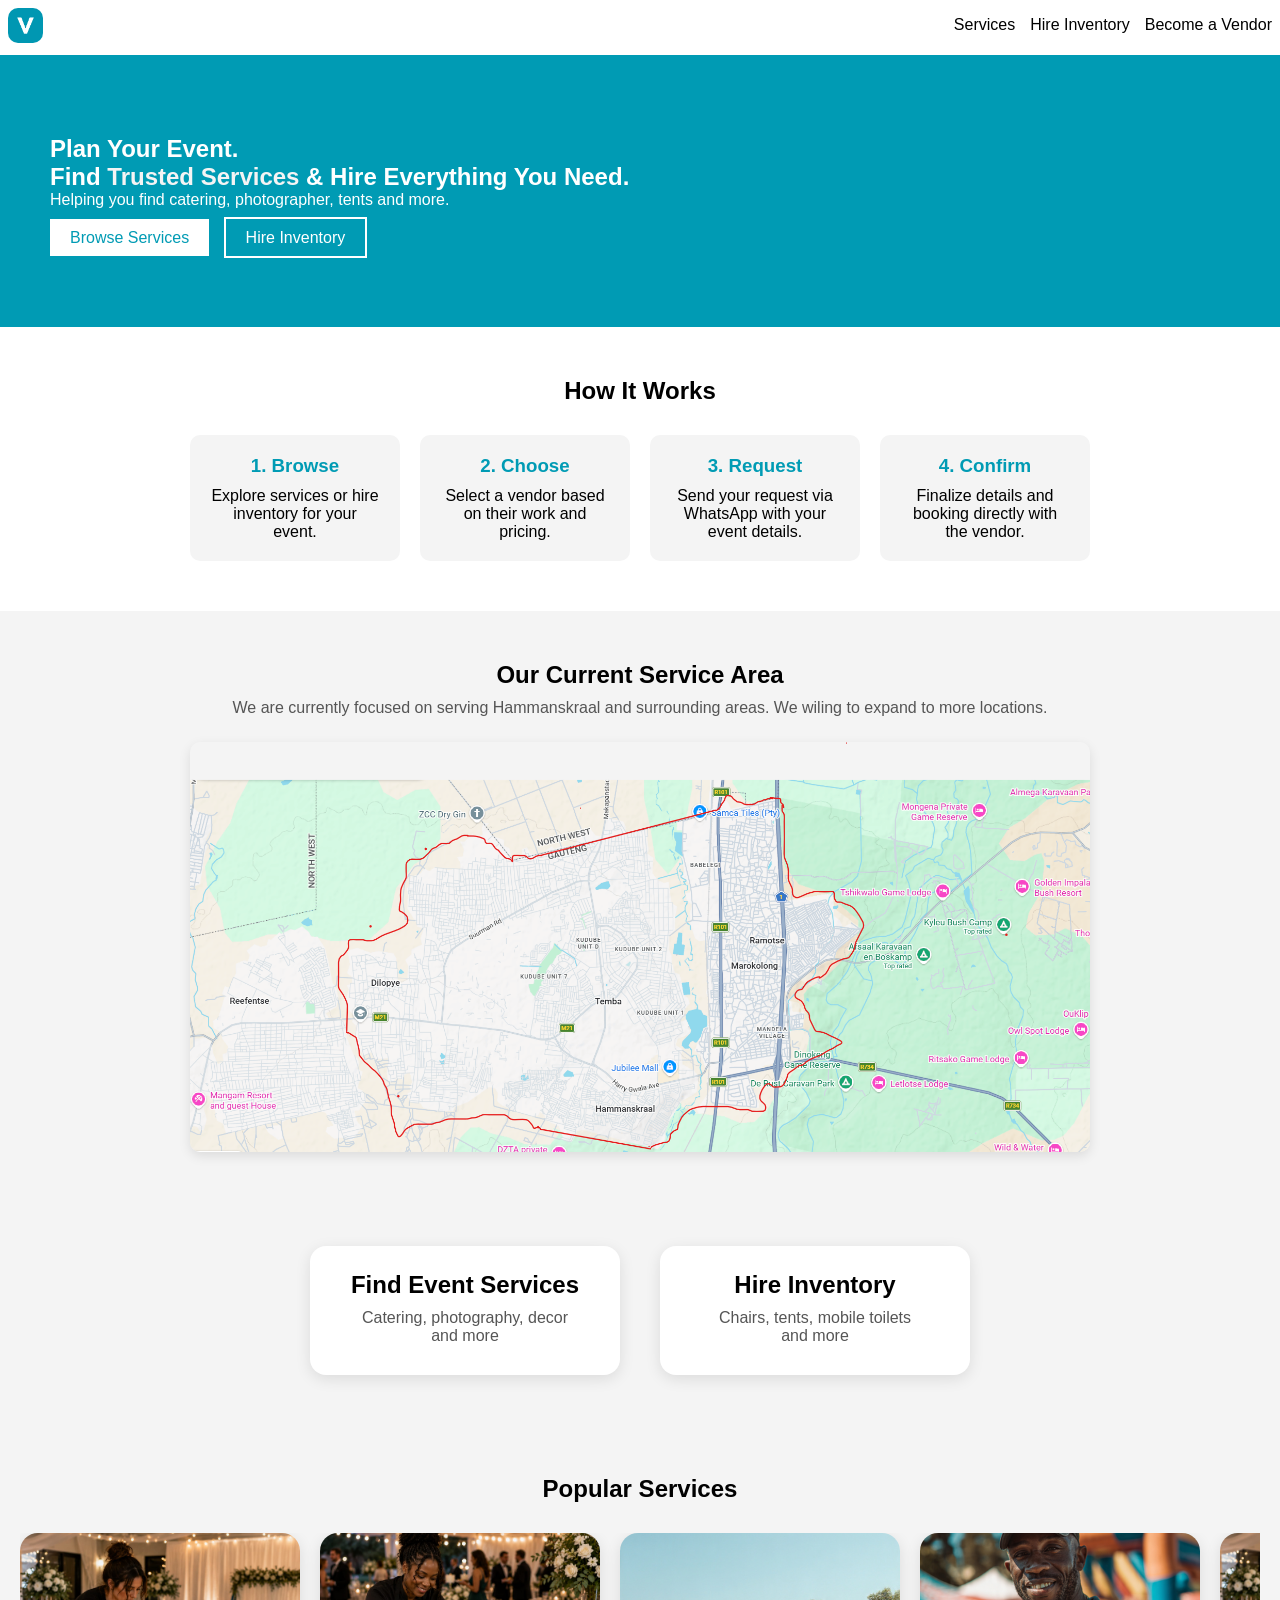
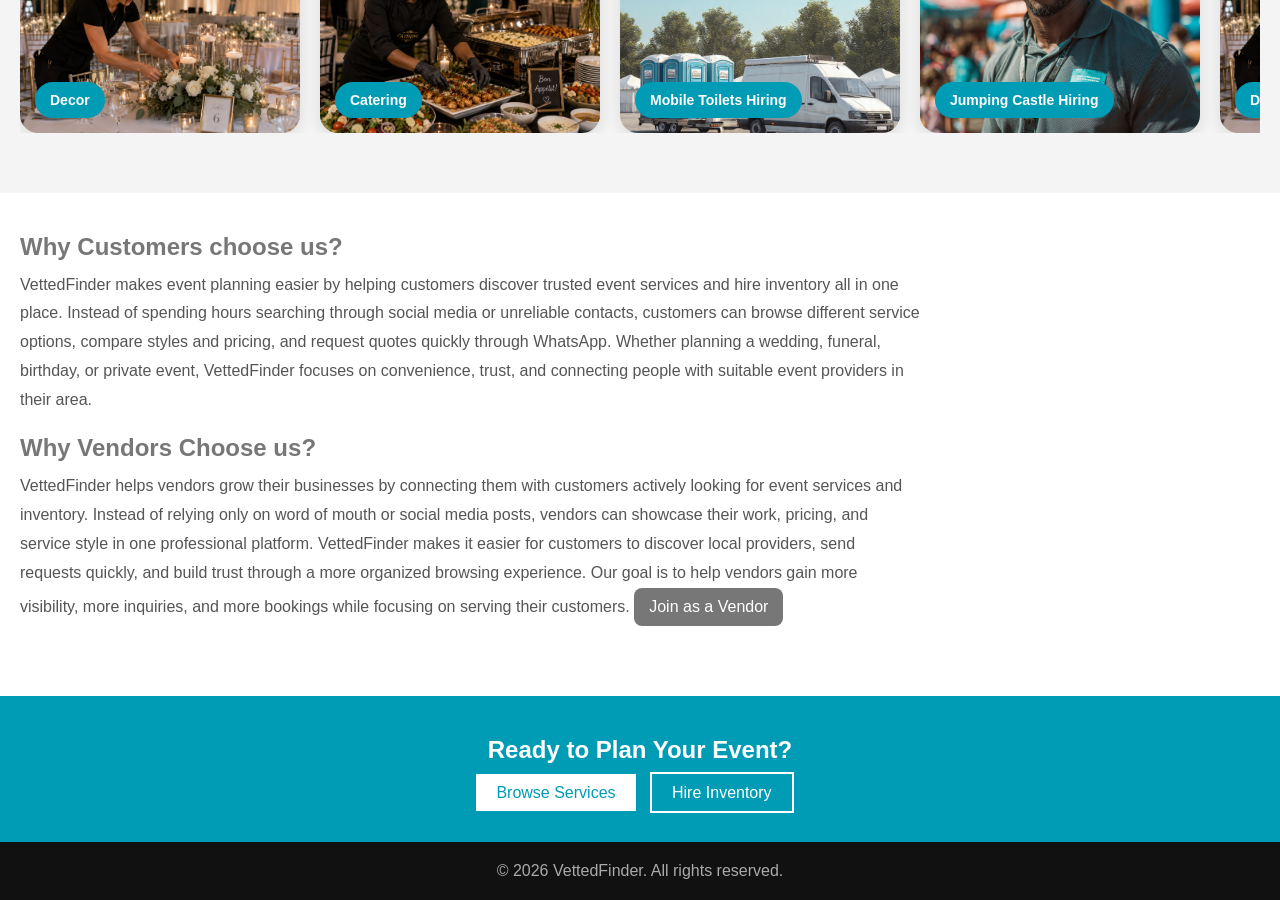
<file: index.html>
<!DOCTYPE html>
<html lang="en">
<head>
  <meta charset="UTF-8">

  <meta name="viewport" content="width=device-width, initial-scale=1.0">
  <meta name="description" content="VettedFinder helps you find trusted event vendors and hire inventory for weddings, funerals, parties and more in South Africa.">
  <title>VettedFinder</title>
  <meta name="google-site-verification" content="1peoQEqhbcGhERuUjYC9sLzSZOhlC1LPbMA-dRNfGwM" />
  <meta property="og:site_name" content="VettedFinder">

  <link rel="icon" type="image/png" href="images/favicon.png">
  <link rel="canonical" href="https://vettedfinder.co.za/">
  <link rel="stylesheet" href="styles.css">
  <link rel="stylesheet" href="queries.css">

  <!-- Google tag (gtag.js) -->
<script async src="https://www.googletagmanager.com/gtag/js?id=G-PCH6VZW5XM"></script>
<script>
  window.dataLayer = window.dataLayer || [];
  function gtag(){dataLayer.push(arguments);}
  gtag('js', new Date());

  gtag('config', 'G-PCH6VZW5XM');
</script>
</head>
<body>

<!-- HEADER -->
<header class="navbar">

  <!-- LOGO -->
  <a href="index.html" class="logo">
    <img src="images/logo.png" alt="VettedFinder Logo">
  </a>

  <!-- HAMBURGER -->
  <div class="hamburger" onclick="toggleMenu()">
    ☰
  </div>

  <!-- NAVIGATION -->
  <nav id="mobileMenu">
    <a href="services.html">Services</a>
    <a href="inventory.html">Hire Inventory</a>

    <a href="https://wa.me/27695394846?text=Hi%20I%20want%20to%20join%20VettedFinder%20as%20a%20vendor.%20My%20service%20is:"
       >
       Become a Vendor
    </a>
  </nav>

</header>

<!-- HERO -->
<section class="hero">
  <div class="hero-text">
    <h1>Plan Your Event.<br>
      Find <span>Trusted Services</span> & Hire Everything You Need.</h1>

    <p>Helping you find catering, photographer, tents and more.</p>

    <div class="hero-buttons">
      <a href="services.html" class="btn primary">Browse Services</a>
      <a href="inventory.html" class="btn secondary">Hire Inventory</a>
    </div>
  </div>
</section>

<section class="how-it-works">
  <h2>How It Works</h2>

  <div class="steps">

    <div class="step">
      <h3>1. Browse</h3>
      <p>Explore services or hire inventory for your event.</p>
    </div>

    <div class="step">
      <h3>2. Choose</h3>
      <p>Select a vendor based on their work and pricing.</p>
    </div>

    <div class="step">
      <h3>3. Request</h3>
      <p>Send your request via WhatsApp with your event details.</p>
    </div>

    <div class="step">
      <h3>4. Confirm</h3>
      <p>Finalize details and booking directly with the vendor.</p>
    </div>

  </div>
</section>

<section class="focus-area">
  <h2>Our Current Service Area</h2>
  <p>We are currently focused on serving Hammanskraal and surrounding areas. We wiling to expand to more locations.</p>

  <img src="images/focus-area.png" alt="Service Area Map">
</section>

<!-- SERVICES VS INVENTORY -->
<section class="split">
  <div class="card">
    <h2>Find Event Services</h2>
    <p>Catering, photography, decor and more</p>
  </div>

  <div class="card">
    <h2>Hire Inventory</h2>
    <p>Chairs, tents, mobile toilets and more</p>
  </div>
</section>

<section class="popular-services">

  <h2>Popular Services</h2>

  <div class="slider">

    <div class="slide-track">

      <!-- DECOR -->
      <div class="slide-card">
        <img src="images/decor-slide.jpg" alt="Decor">
        <div class="slide-tag">Decor</div>
      </div>

      <!-- CATERING -->
      <div class="slide-card">
        <img src="images/catering-slide.jpg" alt="Catering">
        <div class="slide-tag">Catering</div>
      </div>

      <!-- MOBILE TOILETS -->
      <div class="slide-card">
        <img src="images/toilet-slide.jpg" alt="Mobile Toilets">
        <div class="slide-tag">Mobile Toilets Hiring</div>
      </div>

      <!-- JUMPING CASTLES -->
      <div class="slide-card">
        <img src="images/castle-slide.jpg" alt="Jumping Castle">
        <div class="slide-tag">Jumping Castle Hiring</div>
      </div>

      <!-- DUPLICATES FOR SMOOTH LOOP -->

      <div class="slide-card">
        <img src="images/decor-slide.jpg" alt="Decor">
        <div class="slide-tag">Decor</div>
      </div>

      <div class="slide-card">
        <img src="images/catering-slide.jpg" alt="Catering">
        <div class="slide-tag">Catering</div>
      </div>

      <div class="slide-card">
        <img src="images/toilet-slide.jpg" alt="Mobile Toilets">
        <div class="slide-tag">Mobile Toilets Hiring</div>
      </div>

      <div class="slide-card">
        <img src="images/castle-slide.jpg" alt="Jumping Castle">
        <div class="slide-tag">Jumping Castle Hiring</div>
      </div>

    </div>

  </div>

</section>

<!-- WHY CHOOSE US -->
<section class="why-us">

  <h2>Why Customers choose us?</h2>

  <p>
    VettedFinder makes event planning easier by helping customers discover trusted event services and hire inventory all in one place. Instead of spending hours searching through social media or unreliable contacts, customers can browse different service options, compare styles and pricing, and request quotes quickly through WhatsApp. Whether planning a wedding, funeral, birthday, or private event, VettedFinder focuses on convenience, trust, and connecting people with suitable event providers in their area.
  </p>

</section>

<!-- WHY VENDORS CHOOSE US -->
<section class="why-vendors">

  <h2>Why Vendors Choose us?</h2>

  <p>
    VettedFinder helps vendors grow their businesses by connecting them with customers actively looking for event services and inventory. Instead of relying only on word of mouth or social media posts, vendors can showcase their work, pricing, and service style in one professional platform. VettedFinder makes it easier for customers to discover local providers, send requests quickly, and build trust through a more organized browsing experience. Our goal is to help vendors gain more visibility, more inquiries, and more bookings while focusing on serving their customers.
  
  <a href="https://wa.me/27695394846?text=Hi%20I%20want%20to%20join%20VettedFinder%20as%20a%20vendor" 
     class="btn primary" 
     target="_blank">
     Join as a Vendor
  </a>
  </p>

</section>

<!-- CTA -->
<section class="cta-section">
  <h2>Ready to Plan Your Event?</h2>
  <div class="hero-buttons">
    <a href="services.html" class="btn primary">Browse Services</a>
    <a href="https://wa.me/27695394846?text=Hi%20I%20want%20to%20join%20VettedFinder%20as%20a%20vendor" class="btn secondary">Hire Inventory</a>
  </div>
</section>

<footer class="footer">
  <p>© 2026 VettedFinder. All rights reserved.</p>
</footer>

<script>
function toggleMenu() {
  document.getElementById("mobileMenu").classList.toggle("active");
}
</script>

</body>
</html>
</file>
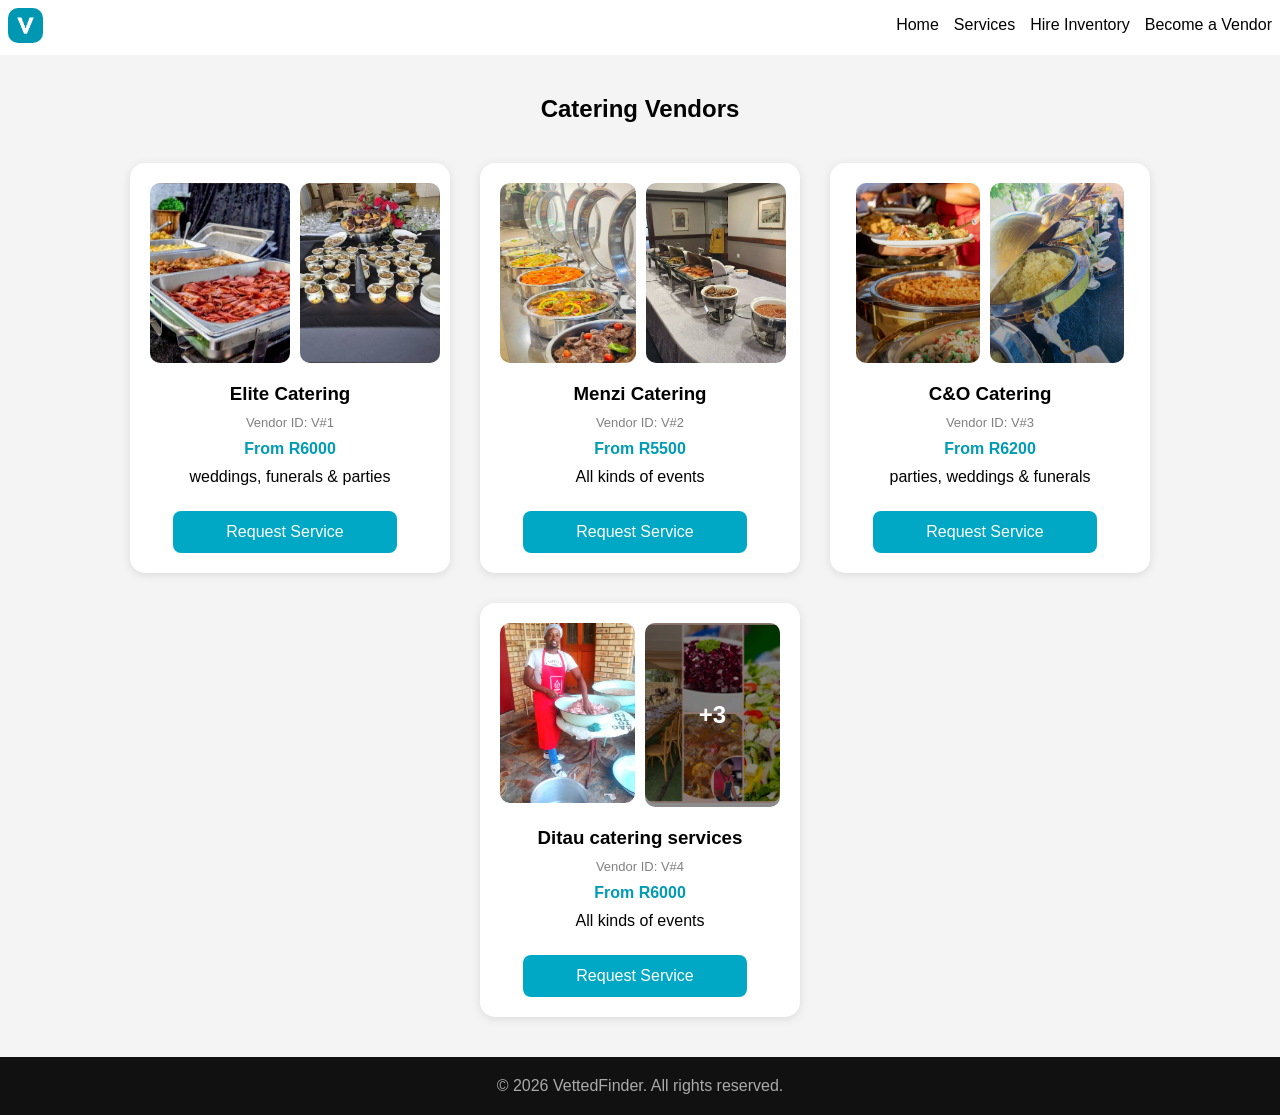
<file: catering.html>
<!DOCTYPE html>
<html lang="en">
<head>
  <!-- Google tag (gtag.js) -->
<script async src="https://www.googletagmanager.com/gtag/js?id=G-PCH6VZW5XM"></script>
<script>
  window.dataLayer = window.dataLayer || [];
  function gtag(){dataLayer.push(arguments);}
  gtag('js', new Date());

  gtag('config', 'G-PCH6VZW5XM');
</script>
  <meta charset="UTF-8">
  <meta name="viewport" content="width=device-width, initial-scale=1.0">
  <meta name="description" content="VettedFinder helps you find trusted event vendors and hire inventory for weddings, funerals, parties and more in South Africa.">
  <title>Catering vendors</title>

  <link rel="icon" type="image/png" href="images/favicon.png">
  <link rel="stylesheet" href="styles.css">
  <link rel="stylesheet" href="queries.css">
</head>
<body>

<!-- HEADER -->
<header class="navbar">

  <!-- LOGO -->
  <a href="index.html" class="logo">
    <img src="images/logo.png" alt="VettedFinder Logo">
  </a>

  <!-- HAMBURGER -->
  <div class="hamburger" onclick="toggleMenu()">
    ☰
  </div>

  <!-- NAVIGATION -->
  <nav id="mobileMenu">
    <a href="index.html">Home</a>
    <a href="services.html">Services</a>
    <a href="inventory.html">Hire Inventory</a>

    <a href="https://wa.me/27695394846?text=Hi%20I%20want%20to%20join%20VettedFinder%20as%20a%20vendor.%20My%20service%20is:">
       Become a Vendor
    </a>
  </nav>

</header>

<section class="vendors">
  <h2>Catering Vendors</h2>

  <div class="vendor-grid">

   <div class="vendor-card">

  <!-- IMAGE GALLERY -->
  <div class="vendor-images">
    <img src="images/catering1.jpg">
    <img src="images/catering2.jpg">
  </div>

  <h3>Elite Catering</h3>

  <p class="vendor-id">Vendor ID: V#1</p>

  <!-- 💰 PRICING -->
  <p class="price">From R6000</p>

  <p>weddings, funerals & parties</p>

  <a href="vendor.html?service=Catering&id=V%231" class="btn primary">
  Request Service
</a>

</div>

<div class="vendor-card">

  <!-- IMAGE GALLERY -->
  <div class="vendor-images">
    <img src="images/catering1v2.jpg">
    <img src="images/catering2v2.jpg">
  </div>

  <h3>Menzi Catering</h3>

  <p class="vendor-id">Vendor ID: V#2</p>

  <!-- 💰 PRICING -->
  <p class="price">From R5500</p>

  <p>All kinds of events</p>

  <a href="vendor.html?service=Catering&id=V%232" class="btn primary">
  Request Service
</a>

</div>
    
<div class="vendor-card">

  <!-- IMAGE GALLERY -->
  <div class="vendor-images">
    <img src="images/catering1v3.jpg">
    <img src="images/catering2v3.jpg">
  </div>

  <h3>C&O Catering</h3>

  <p class="vendor-id">Vendor ID: V#3</p>

  <!-- 💰 PRICING -->
  <p class="price">From R6200</p>

  <p>parties, weddings & funerals</p>

  <a href="vendor.html?service=Catering&id=V%233" class="btn primary">
  Request Service
</a>

</div>

<div class="vendor-card">

<div class="vendor-images">

<img src="images/catering1v4.jpg">

<div class="more-images"

onclick="openGallery('ditauCatering')">

<img src="images/catering2v4.jpg">

<span>+3</span>

</div>

</div>

  <h3>Ditau catering services</h3>

  <p class="vendor-id">Vendor ID: V#4</p>

  <!-- 💰 PRICING -->
  <p class="price">From R6000</p>

  <p>All kinds of events</p>

  <a href="vendor.html?service=Catering&id=V%234" class="btn primary">
  Request Service
</a>

</div>



  </div>
</section>

<div id="galleryModal" class="gallery-modal">

  <span class="close-gallery" onclick="closeGallery()">✕</span>

  <div id="galleryImages"></div>

</div>

<!-- FOOTER -->
<footer class="footer">
  <p>© 2026 VettedFinder. All rights reserved.</p>
</footer>

<script>
function toggleMenu() {
  document.getElementById("mobileMenu").classList.toggle("active");
}
</script>

<script src="gallery.js"></script>



</body>
</html>
</file>
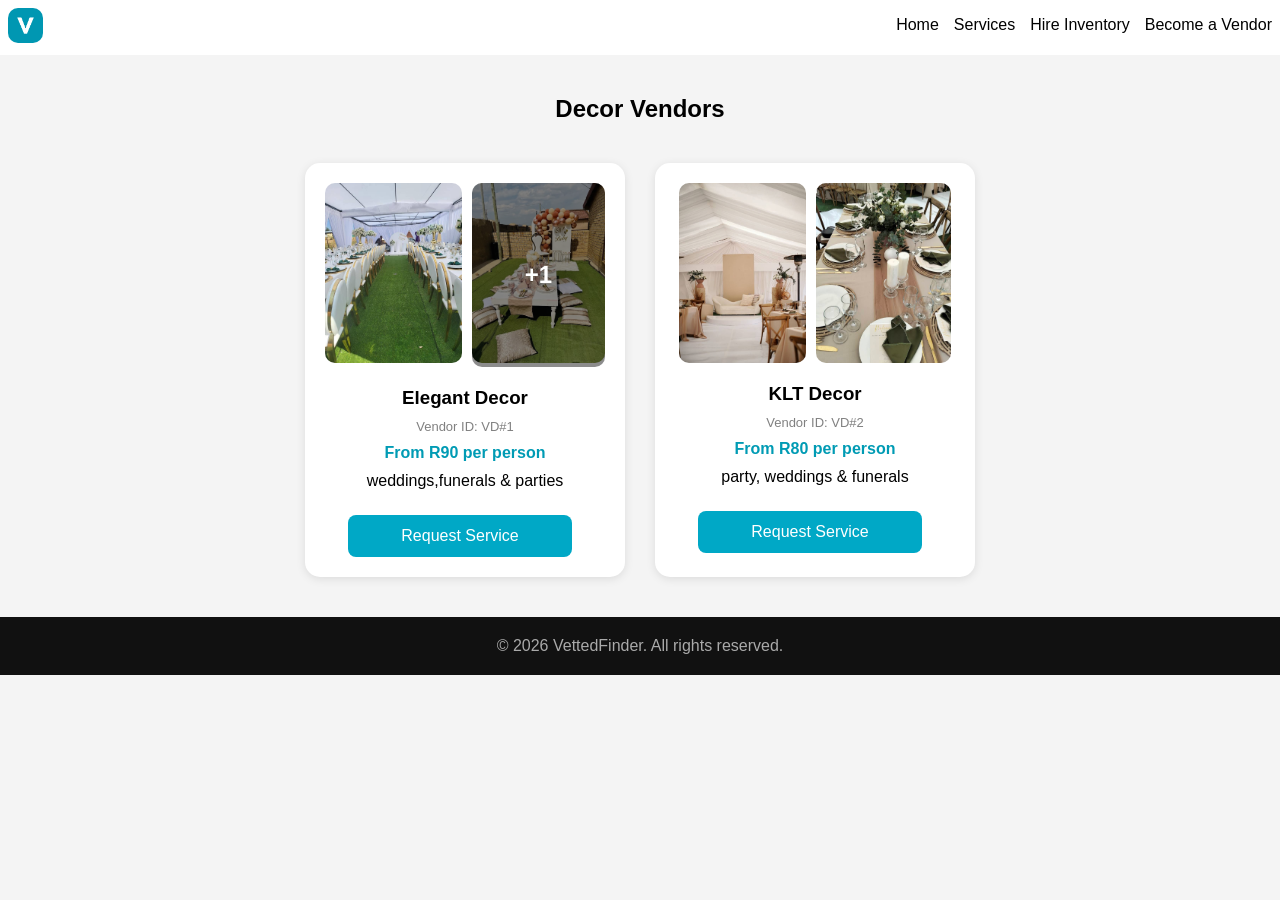
<file: decor.html>
<!DOCTYPE html>
<html lang="en">
<head>
  <!-- Google tag (gtag.js) -->
<script async src="https://www.googletagmanager.com/gtag/js?id=G-PCH6VZW5XM"></script>
<script>
  window.dataLayer = window.dataLayer || [];
  function gtag(){dataLayer.push(arguments);}
  gtag('js', new Date());

  gtag('config', 'G-PCH6VZW5XM');
</script>
  <meta charset="UTF-8">
  <meta name="viewport" content="width=device-width, initial-scale=1.0">
  <meta name="description" content="VettedFinder helps you find trusted event vendors and hire inventory for weddings, funerals, parties and more in South Africa.">
  <title>Decor vendors</title>

  <link rel="icon" type="image/png" href="images/favicon.png">
  <link rel="stylesheet" href="styles.css">
  <link rel="stylesheet" href="queries.css">
</head>
<body>

<!-- HEADER -->
<header class="navbar">

  <!-- LOGO -->
  <a href="index.html" class="logo">
    <img src="images/logo.png" alt="VettedFinder Logo">
  </a>

  <!-- HAMBURGER -->
  <div class="hamburger" onclick="toggleMenu()">
    ☰
  </div>

  <!-- NAVIGATION -->
  <nav id="mobileMenu">
    <a href="index.html">Home</a>
    <a href="services.html">Services</a>
    <a href="inventory.html">Hire Inventory</a>

    <a href="https://wa.me/27695394846?text=Hi%20I%20want%20to%20join%20VettedFinder%20as%20a%20vendor.%20My%20service%20is:">
       Become a Vendor
    </a>
  </nav>

</header>

<section class="vendors">
  <h2>Decor Vendors</h2>

  <div class="vendor-grid">

   
     <div class="vendor-card">

      <div class="vendor-images">

  <img src="images/decor1.jpg">

  <div class="more-images" onclick="openGallery('elegantDecor')">
    <img src="images/decor2.jpg">
    <span>+1</span>
  </div>

</div>

      <h3>Elegant Decor</h3>

      <p class="vendor-id">Vendor ID: VD#1</p>

      <p class="price">From R90 per person</p>

      <p>weddings,funerals & parties</p>

      <a href="vendor.html?service=Decor&id=VD%231" class="btn primary">
  Request Service
</a>

    </div>

    <div class="vendor-card">

      <div class="vendor-images">
        <img src="images/decor1vd2.jpg">
        <img src="images/decor2vd2.jpg">
      </div>

      <h3>KLT Decor</h3>

      <p class="vendor-id">Vendor ID: VD#2</p>

      <p class="price">From R80 per person</p>

      <p>party, weddings & funerals</p>

      <a href="vendor.html?service=Decor&id=VD%232" class="btn primary">
  Request Service
</a>

    </div>


  </div>
</section>

<!-- GALLERY MODAL -->

<div id="galleryModal" class="gallery-modal">

  <span class="close-gallery" onclick="closeGallery()">✕</span>

  <div id="galleryImages"></div>

</div>

<!-- FOOTER -->
<footer class="footer">
  <p>© 2026 VettedFinder. All rights reserved.</p>
</footer>

<script>
function toggleMenu() {
  document.getElementById("mobileMenu").classList.toggle("active");
}
</script>

<script src="gallery.js"></script>

</body>
</html>
</file>
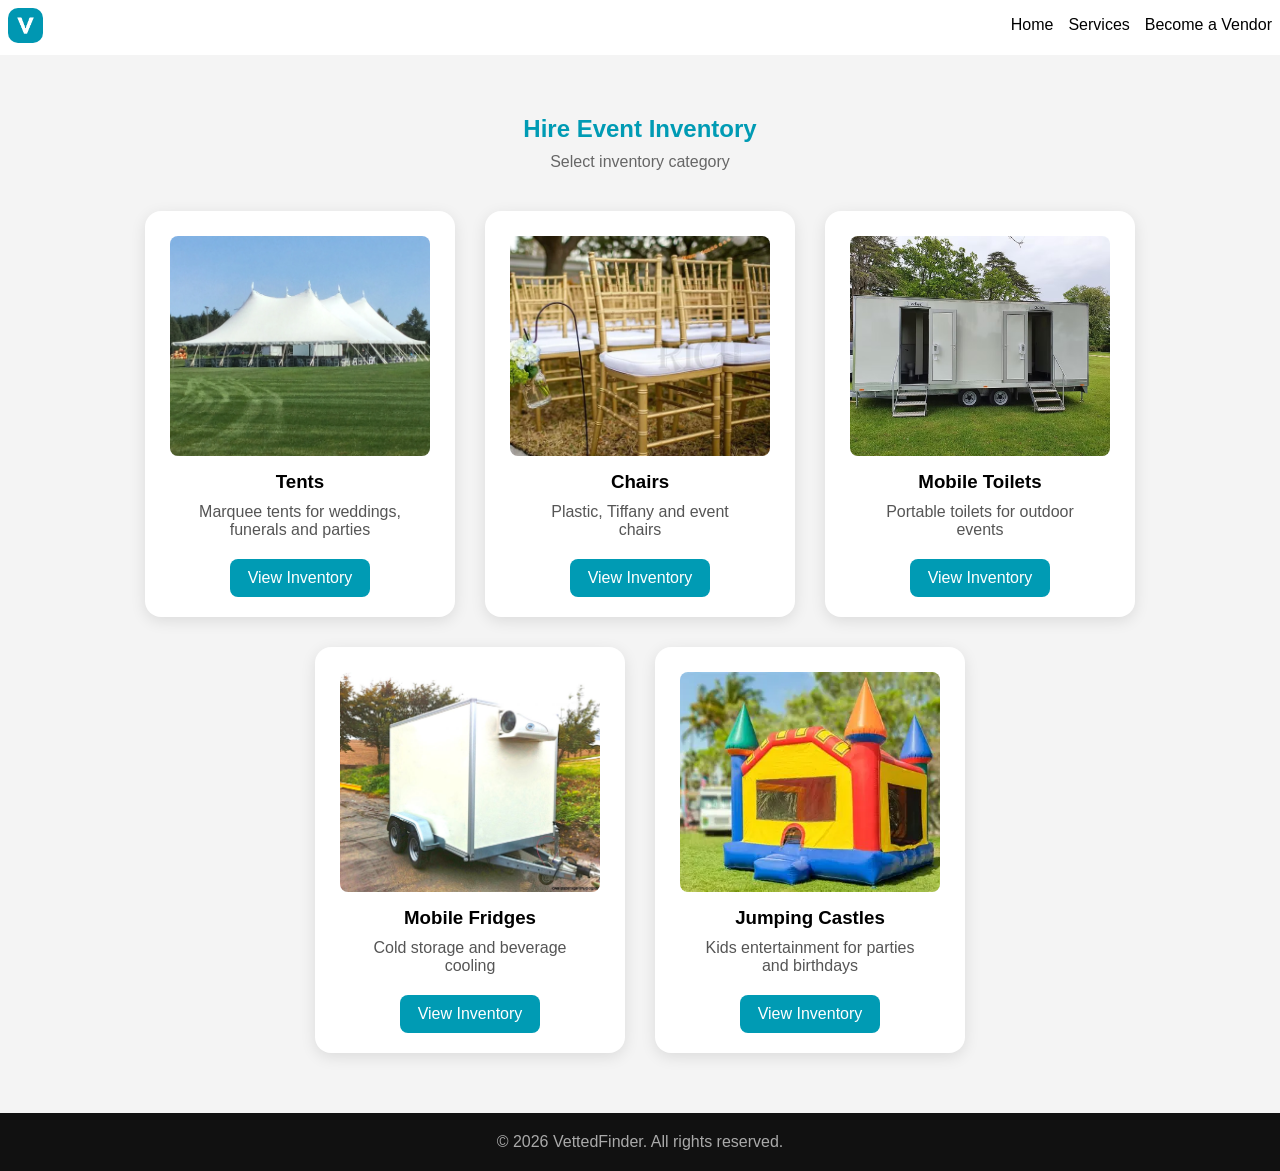
<file: inventory.html>
<!DOCTYPE html>
<html lang="en">
<head>
  <!-- Google tag (gtag.js) -->
<script async src="https://www.googletagmanager.com/gtag/js?id=G-PCH6VZW5XM"></script>
<script>
  window.dataLayer = window.dataLayer || [];
  function gtag(){dataLayer.push(arguments);}
  gtag('js', new Date());

  gtag('config', 'G-PCH6VZW5XM');
</script>
  <meta charset="UTF-8">
  <meta name="viewport" content="width=device-width, initial-scale=1.0">
  <meta name="description" content="VettedFinder helps you find trusted event vendors and hire inventory for weddings, funerals, parties and more in South Africa.">
  <title>Hire Inventory</title>

  <link rel="icon" type="image/png" href="images/favicon.png">
  <link rel="stylesheet" href="styles.css">
  <link rel="stylesheet" href="queries.css">
</head>
<body>

<!-- HEADER -->
<header class="navbar">

  <!-- LOGO -->
  <a href="index.html" class="logo">
    <img src="images/logo.png" alt="VettedFinder Logo">
  </a>

  <!-- HAMBURGER -->
  <div class="hamburger" onclick="toggleMenu()">
    ☰
  </div>

  <!-- NAVIGATION -->
  <nav id="mobileMenu">
    <a href="index.html">Home</a>
    <a href="services.html">Services</a>

    <a href="https://wa.me/27695394846?text=Hi%20I%20want%20to%20join%20VettedFinder%20as%20a%20vendor.%20My%20service%20is:">
       Become a Vendor
    </a>
  </nav>

</header>

<section class="events">

  <h1>Hire Event Inventory</h1>
  <p>Select inventory category</p>

  <div class="event-grid">

    <!-- TENTS -->
    <div class="card">
      <img src="images/tent.jpg" alt="Tent Hire">

      <h3>Tents</h3>

      <p>Marquee tents for weddings, funerals and parties</p>

      <a href="#" onclick="showMessage()">View Inventory</a>
    </div>

    <!-- CHAIRS -->
    <div class="card">
      <img src="images/chairs.jpg" alt="Chair Hire">

      <h3>Chairs</h3>

      <p>Plastic, Tiffany and event chairs</p>

      <a href="#" onclick="showMessage()">View Inventory</a>
    </div>

    <!-- MOBILE TOILETS -->
    <div class="card">
      <img src="images/toilet.jpg" alt="Mobile Toilets">

      <h3>Mobile Toilets</h3>

      <p>Portable toilets for outdoor events</p>

      <a href="#" onclick="showMessage()">View Inventory</a>
    </div>

    <!-- MOBILE FRIDGES -->
    <div class="card">
      <img src="images/fridge.jpg" alt="Mobile Fridges">

      <h3>Mobile Fridges</h3>

      <p>Cold storage and beverage cooling</p>

      <a href="#" onclick="showMessage()">View Inventory</a>
    </div>

    <!-- JUMPING CASTLES -->
    <div class="card">
      <img src="images/castle.jpg" alt="Jumping Castles">

      <h3>Jumping Castles</h3>

      <p>Kids entertainment for parties and birthdays</p>

      <a href="#" onclick="showMessage()">View Inventory</a>
    </div>

  </div>

</section>

<!-- POPUP -->

<div id="popup" class="popup">

  <div class="popup-content">

    <span class="close-btn" onclick="closePopup()">&times;</span>

    <h2>Inventory Coming Soon</h2>

    <p>
      We are currently onboarding trusted inventory providers.
      Listings will be available soon.
    </p>

    <a href="https://wa.me/27695394846" target="_blank" class="popup-btn">
      Join as Inventory Provider
    </a>

  </div>

</div>

<script>

function showMessage() {
  document.getElementById("popup").style.display = "flex";
}

function closePopup() {
  document.getElementById("popup").style.display = "none";
}

</script>

<!-- FOOTER -->
<footer class="footer">
  <p>© 2026 VettedFinder. All rights reserved.</p>
</footer>

<script>
function toggleMenu() {
  document.getElementById("mobileMenu").classList.toggle("active");
}
</script>

</body>
</html>
</file>
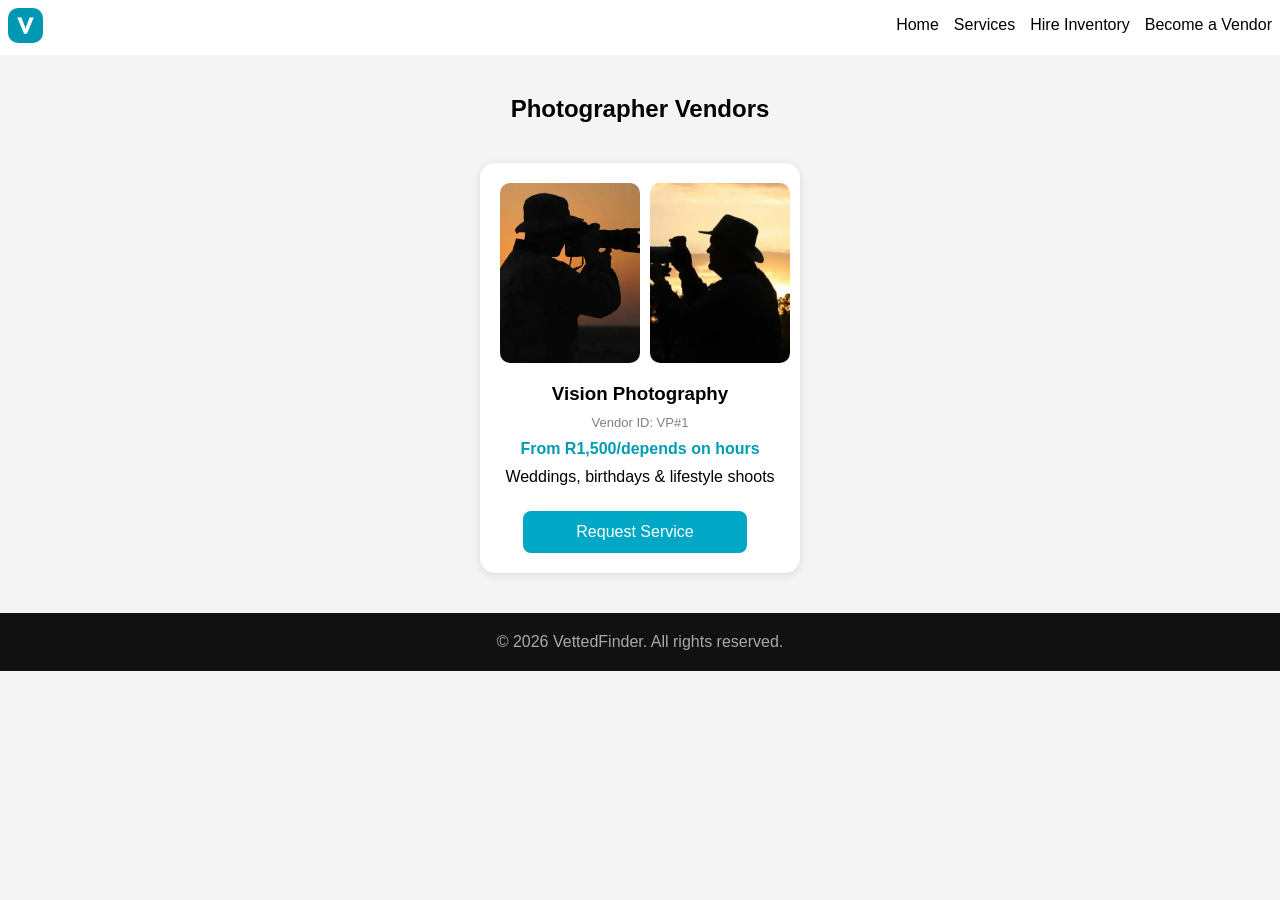
<file: photographer.html>
<!DOCTYPE html>
<html lang="en">
<head>
  <!-- Google tag (gtag.js) -->
<script async src="https://www.googletagmanager.com/gtag/js?id=G-PCH6VZW5XM"></script>
<script>
  window.dataLayer = window.dataLayer || [];
  function gtag(){dataLayer.push(arguments);}
  gtag('js', new Date());

  gtag('config', 'G-PCH6VZW5XM');
</script>
  <meta charset="UTF-8">
  <meta name="viewport" content="width=device-width, initial-scale=1.0">
  <meta name="description" content="VettedFinder helps you find trusted event vendors and hire inventory for weddings, funerals, parties and more in South Africa.">
  <title>Photographer vendors</title>

  <link rel="icon" type="image/png" href="images/favicon.png">
  <link rel="stylesheet" href="styles.css">
</head>
<body>

<!-- HEADER -->
<header class="navbar">

  <!-- LOGO -->
  <a href="index.html" class="logo">
    <img src="images/logo.png" alt="VettedFinder Logo">
  </a>

  <!-- HAMBURGER -->
  <div class="hamburger" onclick="toggleMenu()">
    ☰
  </div>

  <!-- NAVIGATION -->
  <nav id="mobileMenu">
    <a href="index.html">Home</a>
    <a href="services.html">Services</a>
    <a href="inventory.html">Hire Inventory</a>

    <a href="https://wa.me/27695394846?text=Hi%20I%20want%20to%20join%20VettedFinder%20as%20a%20vendor.%20My%20service%20is:">
       Become a Vendor
    </a>
  </nav>

</header>

<section class="vendors">
  <h2>Photographer Vendors</h2>

  <div class="vendor-grid">

    <div class="vendor-card">

      <div class="vendor-images">
        <img src="images/photographer1.jpg">
        <img src="images/photographer2.jpg">
      </div>

      <h3>Vision Photography</h3>

      <p class="vendor-id">Vendor ID: VP#1</p>

      <p class="price">From R1,500/depends on hours</p>

      <p>Weddings, birthdays & lifestyle shoots</p>

      <a href="vendor.html?service=Photographer&id=VP%231" class="btn primary">
  Request Service
</a>

    </div>

  </div>
</section>

<!-- FOOTER -->
<footer class="footer">
  <p>© 2026 VettedFinder. All rights reserved.</p>
</footer>

<script>
function toggleMenu() {
  document.getElementById("mobileMenu").classList.toggle("active");
}
</script>

<script src="gallery.js"></script>

</body>
</html>
</file>
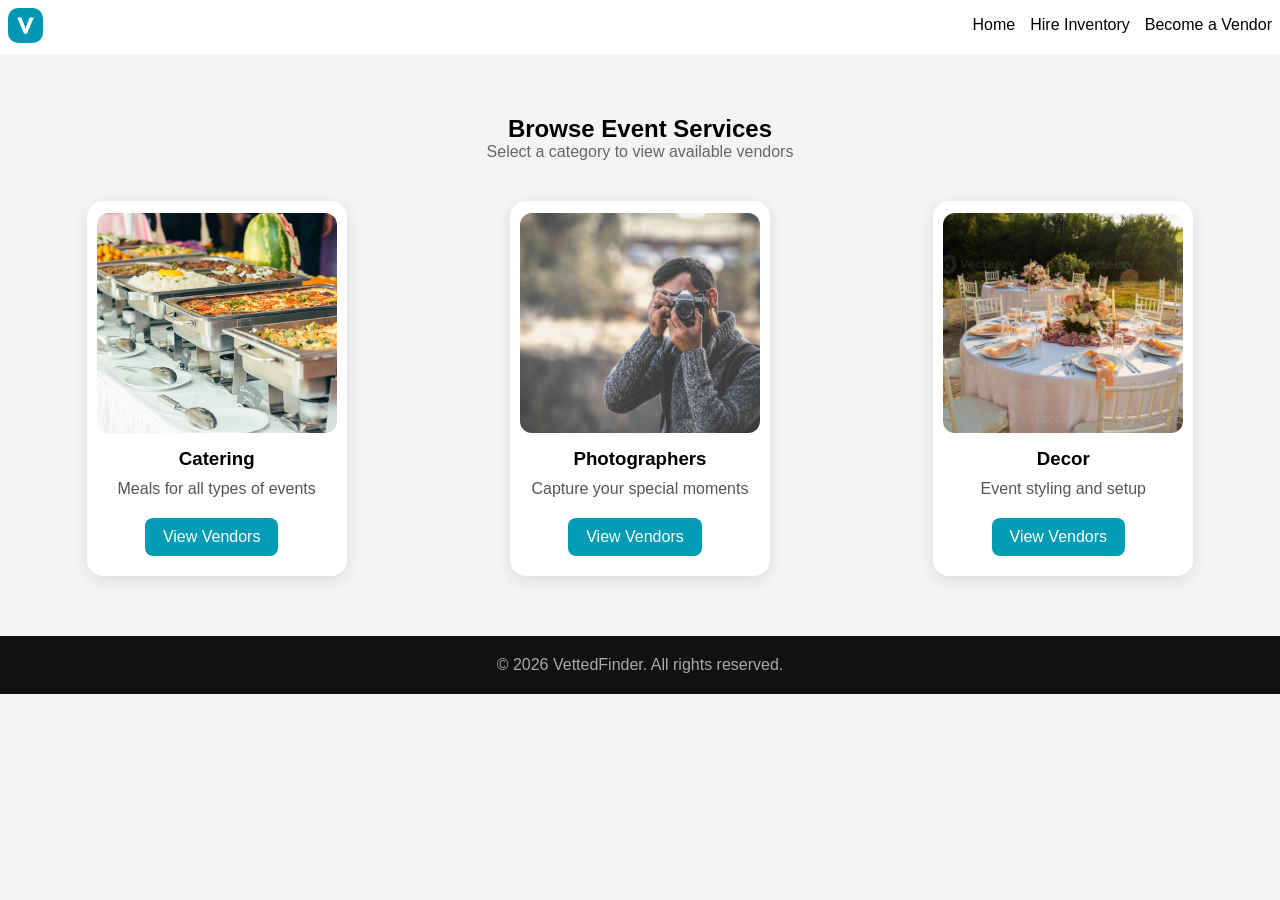
<file: services.html>
<!DOCTYPE html>
<html lang="en">
<head>
  <!-- Google tag (gtag.js) -->
<script async src="https://www.googletagmanager.com/gtag/js?id=G-PCH6VZW5XM"></script>
<script>
  window.dataLayer = window.dataLayer || [];
  function gtag(){dataLayer.push(arguments);}
  gtag('js', new Date());

  gtag('config', 'G-PCH6VZW5XM');
</script>

  <meta charset="UTF-8">
  <meta name="viewport" content="width=device-width, initial-scale=1.0">
  <meta name="description" content="VettedFinder helps you find trusted event vendors and hire inventory for weddings, funerals, parties and more in South Africa.">
  <title>Services</title>

  <link rel="icon" type="image/png" href="images/favicon.png">
  <link rel="stylesheet" href="styles.css">
  <link rel="stylesheet" href="queries.css">

</head>
<body>

<!-- HEADER -->
<header class="navbar">

  <!-- LOGO -->
  <a href="index.html" class="logo">
    <img src="images/logo.png" alt="VettedFinder Logo">
  </a>

  <!-- HAMBURGER -->
  <div class="hamburger" onclick="toggleMenu()">
    ☰
  </div>

  <!-- NAVIGATION -->
  <nav id="mobileMenu">
    <a href="index.html">Home</a>
    <a href="inventory.html">Hire Inventory</a>

    <a href="https://wa.me/27695394846?text=Hi%20I%20want%20to%20join%20VettedFinder%20as%20a%20vendor.%20My%20service%20is:">
       Become a Vendor
    </a>
  </nav>

</header>

<!-- PAGE TITLE -->
<section class="events">
  <h2>Browse Event Services</h2>
  <p>Select a category to view available vendors</p>

  <div class="service-grid">

    <!-- Catering -->
    <div class="service-card">
      <img src="images/catering.jpg">
      <h3>Catering</h3>
      <p>Meals for all types of events</p>
      <a href="catering.html" class="btn primary">View Vendors</a>
    </div>

    <!-- Photographer -->
    <div class="service-card">
      <img src="images/photographer.jpg">
      <h3>Photographers</h3>
      <p>Capture your special moments</p>
      <a href="photographer.html" class="btn primary">View Vendors</a>
    </div>

    <!-- Decor -->
    <div class="service-card">
      <img src="images/decor.jpg">
      <h3>Decor</h3>
      <p>Event styling and setup</p>
      <a href="decor.html" class="btn primary">View Vendors</a>
    </div>

  </div>
</section>

<footer class="footer">
  <p>© 2026 VettedFinder. All rights reserved.</p>
</footer>

<script>
function toggleMenu() {
  document.getElementById("mobileMenu").classList.toggle("active");
}
</script>

<script src="gallery.js"></script>

</body>
</html>
</file>
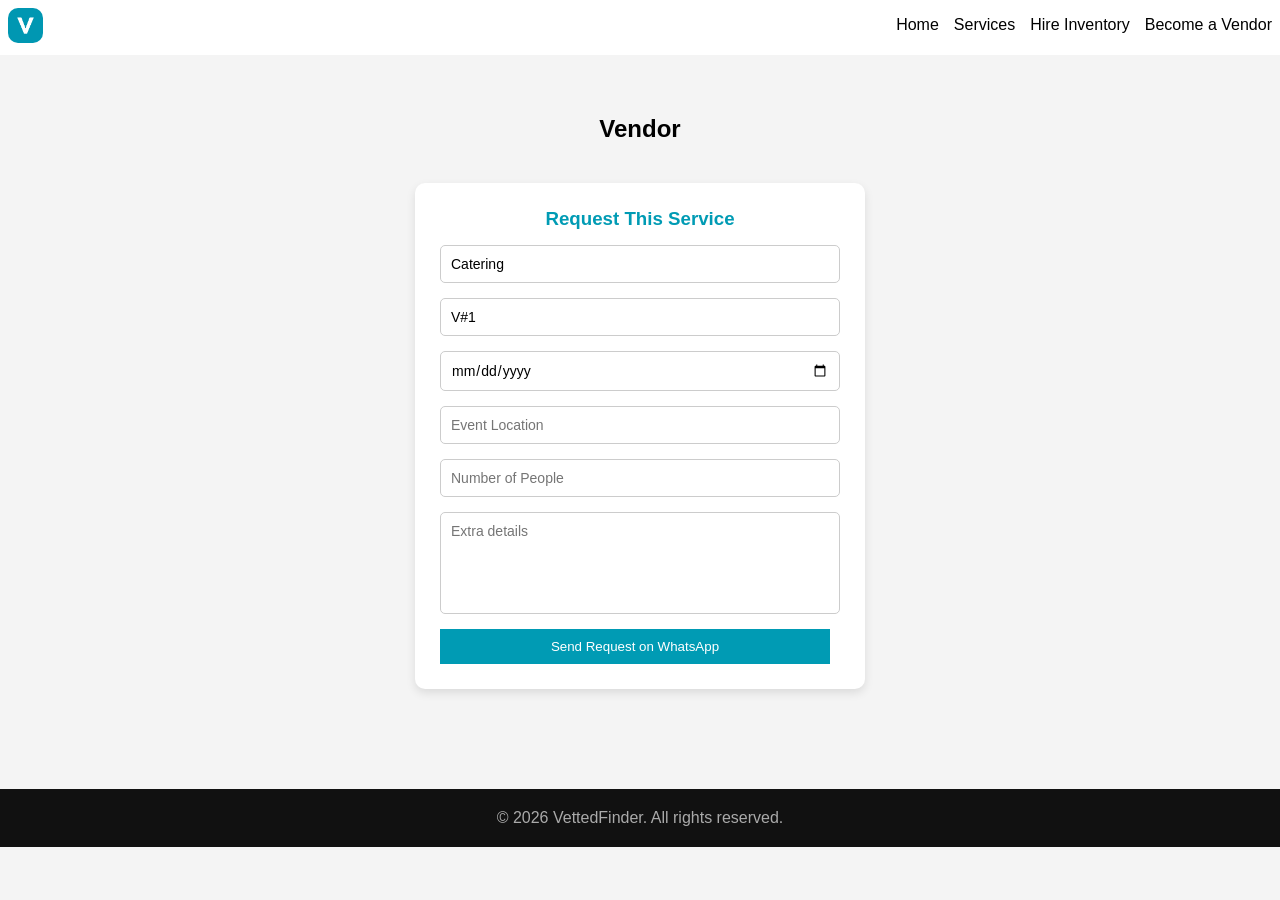
<file: vendor.html>
<!DOCTYPE html>
<html lang="en">
<head>
  <!-- Google tag (gtag.js) -->
<script async src="https://www.googletagmanager.com/gtag/js?id=G-PCH6VZW5XM"></script>
<script>
  window.dataLayer = window.dataLayer || [];
  function gtag(){dataLayer.push(arguments);}
  gtag('js', new Date());

  gtag('config', 'G-PCH6VZW5XM');
</script>
  <meta charset="UTF-8">
  <meta name="viewport" content="width=device-width, initial-scale=1.0">
  <meta name="description" content="VettedFinder helps you find trusted event vendors and hire inventory for weddings, funerals, parties and more in South Africa.">
  <title>requestform</title>

  <link rel="icon" type="image/png" href="images/favicon.png">
  <link rel="stylesheet" href="styles.css">
  <link rel="stylesheet" href="queries.css">
</head>


<body>
<link rel="stylesheet" href="styles.css">
<link rel="stylesheet" href="queries.css">

<!-- HEADER -->
<header class="navbar">

  <!-- LOGO -->
  <a href="index.html" class="logo">
    <img src="images/logo.png" alt="VettedFinder Logo">
  </a>

  <!-- HAMBURGER -->
  <div class="hamburger" onclick="toggleMenu()">
    ☰
  </div>

  <!-- NAVIGATION -->
  <nav id="mobileMenu">
    <a href="index.html">Home</a>
    <a href="services.html">Services</a>
    <a href="inventory.html">Hire Inventory</a>

    <a href="https://wa.me/27695394846?text=Hi%20I%20want%20to%20join%20VettedFinder%20as%20a%20vendor.%20My%20service%20is:">
       Become a Vendor
    </a>
  </nav>

</header>

<section class="events">
  <h2 id="vendorTitle">Vendor</h2>

  <!-- ✅ PASTE FORM HERE -->
  <div class="request-form">
    <h3>Request This Service</h3>

    <input type="text" id="service" value="Catering" readonly>
<input type="text" id="vendorId" value="V#1" readonly>

    <input type="date" id="date">
    <input type="text" id="location" placeholder="Event Location">
    <input type="number" id="people" placeholder="Number of People">
    <textarea id="notes" placeholder="Extra details"></textarea>

    <button onclick="showLaunchMessage()" class="btn primary">
      Send Request on WhatsApp
    </button>
  </div>

</section>
<script>
function sendToWhatsApp() {
  let service = document.getElementById("service").value;
  let vendor = document.getElementById("vendorId").value;
  let date = document.getElementById("date").value;
  let location = document.getElementById("location").value;
  let people = document.getElementById("people").value;
  let notes = document.getElementById("notes").value;

  let phoneNumber = "27695394846"; // replace with your number

  let message = `Hi, I would like to request a service.

Service: ${service}
Vendor: ${vendor}
Date: ${date}
Location: ${location}
People: ${people}
Details: ${notes}`;

  let url = `https://wa.me/${phoneNumber}?text=${encodeURIComponent(message)}`;

  window.open(url, "_blank");
}
</script>

<script>
  const params = new URLSearchParams(window.location.search);

  const service = params.get("service");
  const id = params.get("id");

  if (service) {
    document.getElementById("service").value = service;
  }

  if (id) {
    document.getElementById("vendorId").value = id;
  }
</script>

<script>
function showLaunchMessage() {
  document.getElementById("launchPopup").style.display = "flex";
}

function closePopup() {
  document.getElementById("launchPopup").style.display = "none";
}
</script>

<div id="launchPopup" class="popup-overlay">
  <div class="popup-box">
    <h3>🚧 Launch Phase</h3>
    <p>
      VettedFinder is not yet fully published.
      Request features will be available soon.
    </p>

    <button onclick="closePopup()" class="btn primary">
      Okay
    </button>
  </div>
</div>


<!-- FOOTER -->
<footer class="footer">
  <p>© 2026 VettedFinder. All rights reserved.</p>
</footer>

<script>
function toggleMenu() {
  document.getElementById("mobileMenu").classList.toggle("active");
}
</script>

</body>
</html>
</file>
<file: styles.css>
* {
  margin: 0;
  padding: 0;
  font-family: Arial, sans-serif;
}

html{
  font-size: 100%;
  /* 10px / 16px x 100 = 62.5% */
}
body {
  background: #f4f4f4;
}

/* NAVBAR */
.navbar {
  display: flex;
  justify-content: space-between;
  align-items: center;
  height: fit-content;

  padding: 8px;
  background: white;

  position: relative;
}

/* LOGO IMAGE */
.logo img {
  height: 35px;
  border-radius: 10px;
}

/* NAVIGATION */
nav {
  display: flex;
  align-items: center;
  gap: 15px;
}

nav a {
  text-decoration: none;
  color: black;
  position: relative;
  padding-bottom: 5px;
  transition: 0.3s;
}

/* HOVER EFFECT */
nav a:hover {
  color: #009BB4;
}

/* UNDERLINE ANIMATION */
nav a::after {
  content: "";

  position: absolute;
  left: 0;
  bottom: 0;

  width: 0%;
  height: 2px;

  background: #009BB4;

  transition: 0.3s;
}

nav a:hover::after {
  width: 100%;
}

/* ACTIVE PAGE */
nav a.active {
  color: #009BB4;
  font-weight: bold;
}

nav a.active::after {
  width: 100%;
}

/* HAMBURGER */
.hamburger {
  display: none;
  font-size: 32px;
  cursor: pointer;
  color: black;
}

/* HERO */
.hero {
  background: #009BB4;
  color: white;
  padding: 80px 50px;
}

.hero span {
  color: #f4f4f4;
}

.hero-buttons {
  margin-top: 20px;
}

.btn {
  padding: 10px 20px;
  text-decoration: none;
  margin-right: 10px;
}

.primary {
  background: white;
  color: #009BB4;
}

.secondary {
  border: 2px solid white;
  color: white;
}

/* SPLIT */
.split {
  display: flex;
  justify-content: center;
  gap: 40px;
  padding: 40px;
}

.card {
  background: white;
  padding: 30px;
  width: 40%;
  text-align: center;

  display: flex;
  flex-direction: column;
  justify-content: center;
  align-items: center;

  border-radius: 10px;
}

/* EVENTS */
.events {
  text-align: center;
  padding: 40px;
}

.event-card {
  width: 200px;
}

.event-card img {
  width: 100%;
  border-radius: 10px;
}

/* CTA */
.cta-section {
  text-align: center;
  padding: 40px;
  background: #009BB4;
  color: white;
}

/* FOOTER */

.footer{
    background: #111;
    color: #aaa;

    text-align: center;

    padding: 20px;
}

.card .btn {
  margin-top: 15px;
  display: inline-block;
}

.card {
  background: white;
  padding: 25px;
  border-radius: 12px;
  text-align: center;
  width: 100%;

  box-shadow: 0 6px 15px rgba(0,0,0,0.1);
}

/* VENDOR PAGE FORM STYLING */

.request-form {
  display: flex;
  flex-direction: column;
  gap: 15px;

  max-width: 400px;
  margin: 40px auto;
  padding: 25px;

  background: white;
  border-radius: 10px;

  box-shadow: 0 4px 10px rgba(0,0,0,0.1);
}

.request-form h3 {
  text-align: center;
  color: #009BB4;
}

.request-form input,
.request-form textarea {
  padding: 10px;
  border: 1px solid #ccc;
  border-radius: 5px;
  font-size: 14px;
}

.request-form textarea {
  min-height: 80px;
  resize: none;
}

/* Button improvement */
.request-form .btn {
  background: #009BB4;
  color: white;
  border: none;
  cursor: pointer;
  text-align: center;
}

.request-form .btn:hover {
  opacity: 0.9;
}
/* VENDOR PAGE */

.vendors {
  padding: 40px;
  text-align: center;
}

.vendors h2 {
  margin-bottom: 30px;
}

/* CARD */
.vendor-card {
  background: white;
  width: 250px;
  padding: 20px;
  border-radius: 10px;

  box-shadow: 0 4px 10px rgba(0,0,0,0.1);

  display: flex;
  flex-direction: column;
  align-items: center;
  gap: 10px;
}

/* IMAGE */
.vendor-card img {
  width: 100%;
  border-radius: 8px;
}

/* TEXT */
.vendor-card h3 {
  margin-top: 10px;
}

.vendor-id {
  color: gray;
  font-size: 13px;
}

/* BUTTON */
.vendor-card .btn {
  margin-top: 10px;
  width: 100%;
  text-align: center;
}
.event-card img {
  width: 100%;
  height: 200px;       /* 👈 controls height */
  object-fit: cover;   /* 👈 crops image nicely */
  border-radius: 10px;
}

.card img {
  width: 100%;
  height: 200px;
  object-fit: cover;
  border-radius: 8px;
}

.focus-area {
  text-align: center;
  padding: 50px 20px;
  background: #f4f4f4;
}

.focus-area h2 {
  margin-bottom: 10px;
}

.focus-area p {
  margin-bottom: 25px;
  color: #555;
}

.focus-area img {
  width: 100%;
  max-width: 900px;
  border-radius: 10px;
  box-shadow: 0 4px 12px rgba(0,0,0,0.1);
}

/* HOW IT WORKS SECTION */

.how-it-works {
  padding: 50px 20px;
  text-align: center;
  background: #ffffff;
}

.how-it-works h2 {
  margin-bottom: 30px;
}

/* STEPS GRID */
.steps {
  display: grid;
  grid-template-columns: repeat(4, 1fr);
  gap: 20px;

  max-width: 900px;
  margin: 0 auto;
}

/* EACH STEP */
.step {
  background: #f4f4f4;
  padding: 20px;
  border-radius: 10px;
}

.step h3 {
  color: #009BB4;
  margin-bottom: 10px;
}

/* IMAGE GALLERY */
.vendor-images {
  display: flex;
  gap: 5px;
}

.vendor-images img {
  width: 50%;
  height: 120px;
  object-fit: cover;
  border-radius: 8px;
}

/* RATING */
.rating {
  color: #f4b400; /* gold stars */
  font-size: 14px;
}

/* PRICE */
.price {
  color: #009BB4;
  font-weight: bold;
}

/* INVENTORY PAGE */

.events{
    padding: 60px 20px;
    text-align: center;
}

.events h1{
    margin-bottom: 10px;
    color: #009BB4;
}

.events p{
    color: #666;
}

/* GRID */

.event-grid{
    display: flex;
    justify-content: center;
    gap: 30px;
    flex-wrap: wrap;
    margin-top: 40px;
}

/* CARD */

.card{
    background: white;
    width: 260px;
    border-radius: 16px;
    overflow: hidden;
    text-align: center;
    box-shadow: 0 4px 15px rgba(0,0,0,0.1);
    padding-bottom: 20px;
    transition: 0.3s;
}

.card:hover{
    transform: translateY(-5px);
}

/* CARD IMAGES */

.card img{
    width: 100%;
    height: 220px;
    object-fit: cover;
}

/* CARD TEXT */

.card h3{
    margin-top: 15px;
}

.card p{
    padding: 10px 20px;
    color: #555;
}

/* BUTTON */

.card a{
    display: inline-block;
    margin-top: 10px;
    text-decoration: none;
    background: #009BB4;
    color: white;
    padding: 10px 18px;
    border-radius: 8px;
}

/* POPUP */

.popup{
    position: fixed;
    top: 0;
    left: 0;

    width: 100%;
    height: 100%;

    background: rgba(0,0,0,0.5);

    display: none;
    justify-content: center;
    align-items: center;

    z-index: 1000;
}

.popup-content{
    background: white;
    width: 90%;
    max-width: 400px;

    padding: 30px;
    border-radius: 16px;

    text-align: center;

    position: relative;
}

.popup-content h2{
    color: #009BB4;
    margin-bottom: 15px;
}

.popup-content p{
    color: #555;
    margin-bottom: 25px;
    line-height: 1.6;
}

/* CLOSE BUTTON */

.close-btn{
    position: absolute;
    top: 15px;
    right: 20px;

    font-size: 28px;
    cursor: pointer;
}

/* BUTTON */

.popup-btn{
    display: inline-block;

    background: #009BB4;
    color: white;

    padding: 12px 20px;

    border-radius: 8px;

    text-decoration: none;
}

.vendor-grid{
    display: flex;
    justify-content: center;
    gap: 30px;
    flex-wrap: wrap;

    margin-top: 40px;
}

.vendor-card{
    width: 280px;
    background: white;

    border-radius: 15px;
    padding: 20px;

    text-align: center;

    box-shadow: 0 2px 10px rgba(0,0,0,0.1);
}

.vendor-images{
    display: flex;
    gap: 10px;
}

.vendor-images img{
    width: 50%;
    height: 180px;

    object-fit: cover;
    border-radius: 10px;
}

.vendor-card .btn{
    display: inline-block;

    margin-top: 15px;
    padding: 12px 20px;

    background: #00a8c6;
    color: white;

    text-decoration: none;
    border-radius: 8px;

    width: 80%;

    box-sizing: border-box;
}

.vendor-card{
    overflow: hidden;
}

/* WHY US SECTION */

.why-us{
    background: white;

    padding: 40px 20px;
    padding-bottom: 20px;

    text-align: auto;
}

.why-us h2{
    color: #777;

    margin-bottom: 10px;
}

.why-us p{
    max-width: 900px;

    margin: 0;

    line-height: 1.8;

    color: #555;
}

/* WHY VENDORS SECTION */

.why-vendors{
    background: white;

    padding: 0px 20px;

    text-align: auto;
    margin-bottom: 0;
    padding-bottom: 40px;
}

.why-vendors h2{
     margin-bottom: 10px;
    color: #777;
}

.why-vendors p{
    max-width: 900px;

    margin: 0;

    line-height: 1.8;

    margin-bottom: 30px;
    color: #555;
}

.why-vendors .btn{
    background: #777;
    color: white;

    padding: 5px 15px;

    border-radius: 8px;

    text-decoration: none;

    display: inline-block;
}

/* SERVICES GRID */

.service-grid{
    display: flex;
    flex-wrap: wrap;
    justify-content: center;
    align-items: center;
    gap: 10px;
}

/* SERVICE CARDS */

.service-card{
    width: 90%;
    max-width: 280px;

    margin: 0 auto;

    display: flex;
    flex-direction: column;
    align-items: center;

    text-align: center;
}

.service-grid{
    display: flex;
    flex-wrap: wrap;
    justify-content: center;
    gap: 30px;
    margin-top: 40px;
}

.service-card{
    background: white;
    width: 260px;
    border-radius: 16px;
    overflow: hidden;
    text-align: center;
    box-shadow: 0 4px 15px rgba(0,0,0,0.1);
    padding-bottom: 20px;
    transition: 0.3s;
}

.service-card:hover{
    transform: translateY(-5px);
}

/* CARD IMAGES */

.service-card img{
    width: calc(100% - 20px);
     margin: 12px 12px 0 12px;
     border-radius: 12px;
    display: block;
    height: 220px;
    object-fit: cover;
}

/* CARD TEXT */

.service-card h3{
    margin-top: 15px;
}

.service-card p{
    padding: 10px 20px;
    color: #555;
}

/* BUTTON */

.service-card a{
    display: inline-block;
    margin-top: 10px;
    text-decoration: none;
    background: #009BB4;
    color: white;
    padding: 10px 18px;
    border-radius: 8px;}

    .popup-overlay {
    position: fixed;
    top: 0;
    left: 0;
    width: 100%;
    height: 100%;
    background: rgba(0, 0, 0, 0.7);
    display: none;
    justify-content: center;
    align-items: center;
    z-index: 9999;
}

.popup-box {
    background: #111;
    padding: 30px;
    width: 90%;
    max-width: 400px;
    border-radius: 20px;
    text-align: center;
    color: white;
    border: 2px solid #009BB4;
    box-shadow: 0 0 25px rgba(0, 155, 180, 0.4);
}

.popup-box h3 {
    margin-bottom: 15px;
    color: #009BB4;
}

.popup-box p {
    margin-bottom: 20px;
    line-height: 1.6;
}

/* MORE IMAGES OVERLAY */

.more-images{
    position: relative;
    width: 50%;
    cursor: pointer;
}

.more-images img{
    width: 100%;
}

.more-images span{
    position: absolute;
    inset: 0;

    background: rgba(0,0,0,0.45);

    display: flex;
    justify-content: center;
    align-items: center;

    color: white;
    font-size: 24px;
    font-weight: bold;

    border-radius: 10px;
}

/* GALLERY MODAL */

.gallery-modal{
    position: fixed;
    inset: 0;

    background: rgba(0,0,0,0.95);

    display: none;
    flex-direction: column;

    overflow-y: auto;

    padding: 20px;

    z-index: 9999;
}

.gallery-modal img{
    width: 100%;
    max-width: 700px;

    margin: 0 auto 20px auto;

    border-radius: 12px;

    display: block;
}

.close-gallery{
    color: white;

    font-size: 35px;

    cursor: pointer;

    margin-bottom: 20px;

    align-self: flex-end;
}

/* POPULAR SERVICES SLIDER */

.popular-services{
    padding: 60px 20px;
    background: #f4f4f4;
    overflow: hidden;
}

.popular-services h2{
    text-align: center;
    margin-bottom: 30px;
}

/* SLIDER */

.slider{
    width: 100%;
    overflow: hidden;
    position: relative;
}

/* TRACK */

.slide-track{
    display: flex;
    gap: 20px;

    width: max-content;

    animation: scrollSlider 25s linear infinite;
}

/* CARD */

.slide-card{
    position: relative;

    min-width: 280px;
    height: 200px;

    border-radius: 18px;

    overflow: hidden;

    flex-shrink: 0;

    box-shadow: 0 4px 15px rgba(0,0,0,0.1);
}

/* IMAGE */

.slide-card img{
    width: 100%;
    height: 100%;
    object-fit: cover;
}

/* TAG */

.slide-tag{
    position: absolute;
    bottom: 15px;
    left: 15px;

    background: #009BB4;

    color: white;

    padding: 10px 15px;

    border-radius: 30px;

    font-size: 14px;
    font-weight: bold;

    backdrop-filter: blur(5px);
}

/* ANIMATION */

@keyframes scrollSlider{

    0%{
        transform: translateX(0);
    }

    100%{
        transform: translateX(-50%);
    }

}
</file>
<file: queries.css>
/* =========================
   MOBILE RESPONSIVE
========================= */
/*<1095px*/ /*1095px/16=68.4rem*/
@media (max-width:68.4rem){
    
html {font-size:93.75%;}

   /* FOCUS AREA IMAGE */
  .focus-area img{
    width: 90%;
  }
}

/*<973px*/ /*973px/16=60,8rem*/
@media (max-width:60.8rem){

    /* HOW IT WORKS */
  .steps{
    grid-template-columns: 2fr 2fr;
  }

   /* FOCUS AREA IMAGE */
  .focus-area img{
    width: 90%;
  }

  .why-vendors{
    padding-bottom: 30px;
  }

   .card{grid-template-columns: 2fr 2fr;
  }
}

/*768px*/
@media (max-width: 48rem){

  html {font-size:87.5%;}

  /* MOBILE NAVBAR */
@media (max-width: 768px) {

  .navbar {
    flex-direction: row;
    align-items: center;
  }

  /* HAMBURGER SHOWS */
  .hamburger {
    display: block;
  }

  /* MOBILE MENU */
   nav {
    display: none;

    flex-direction: column;
    align-items: center;

    position: absolute;
    top: 90px;
    left: 0;

    width: 100%;
    background: white;

    padding: 20px;
    gap: 20px;

    box-shadow: 0 5px 20px rgba(0,0,0,0.1);
  }

  /* SHOW MENU WHEN ACTIVE */
  nav.active {
    display: flex;
    position: fixed;
    top: 0;
    right: 0;
    height: 100vh;
    width: 250px;
    z-index: 999;
    box-shadow: -10px 0 10px rgba(0,0,0,0.1);
    flex-direction: column;
    align-items: flex-start;
    justify-content: flex-start;
    backdrop-filter: blur(10px);
    font-size: 115%;
    height: fit-content;
    border-radius: 5px;

  }

  nav a {
    margin: 0;
  }

}
  /* HERO */
  .hero{
    padding: 60px 20px;
    text-align: center;
  }

  .hero p{
  /*16px/16=1rem*/
    margin-top: 15px;
  }

  .hero-buttons{
    display: flex;
    flex-direction: column;
    gap: 15px;

    margin-top: 25px;
  }

  .hero-buttons .btn{
    width: 70%;
    text-align: center;
    align-self: center;
    border-radius: 7px;
  }

  /* SPLIT SECTION */
  .split{
    flex-direction: column;
    align-items: center;
    margin: 0;
  }

  .split .card{
    width: 80%;
  }

  /* EVENT TYPES */
  .event-grid{
    flex-direction: column;
    align-items: center;
  }

  .event-card{
    width: 280px;
  }

  .event-card img{
    height: 220px;
    object-fit: cover;
  }

  /* HOW IT WORKS */
  .steps{
    grid-template-columns: 1fr;
    width: 80%;
  }

  /* FOCUS AREA IMAGE */
  .focus-area img{
    width: 85%;
    margin: 0;
  }

  /* CTA BUTTONS */
  .cta-section .hero-buttons{
    flex-direction: column;
    align-items: center;
  }

  .cta-section .btn{
    width: 70%;
    text-align: center;
  }

  .why-vendors{
    padding-bottom: 20px;
  }

.steps {
    grid-template-columns: 1fr;
  }

   .service-grid{
        display: flex;
        flex-direction: column;
        align-items: center;
        flex-wrap: nowrap;
    }

    .service-card{
        width: 90% ;
        max-width: 280px
  }


    .service-card img{
    height: 220px;
    object-fit: cover;
  }

  .slide-card{
    min-width: 240px;
    height: 180px;
  }

  .footer-content{
    flex-direction: column;
    gap: 30px;
}

}
/*590px*/
@media (max-width:36.8rem){

  html {font-size: 81.25%;}
  nav.active {font-size: 120%;}
}
</file>
